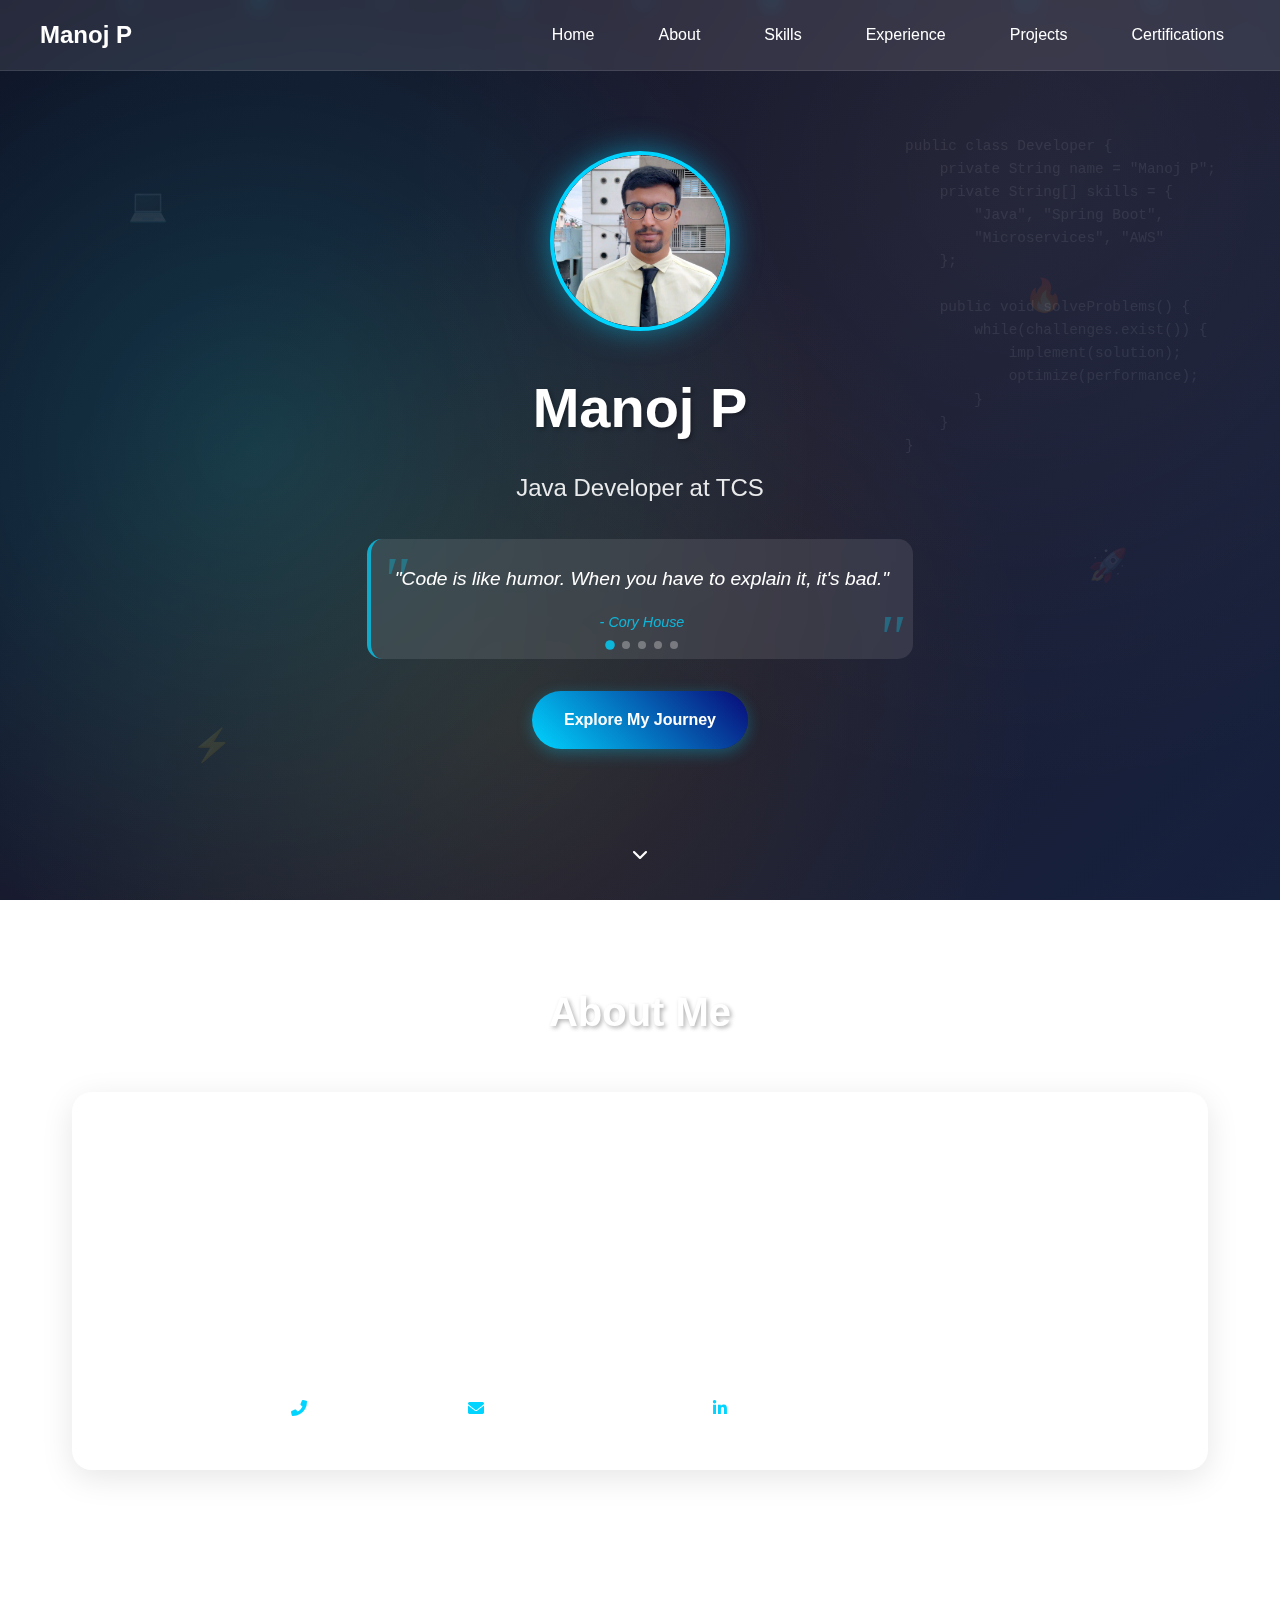
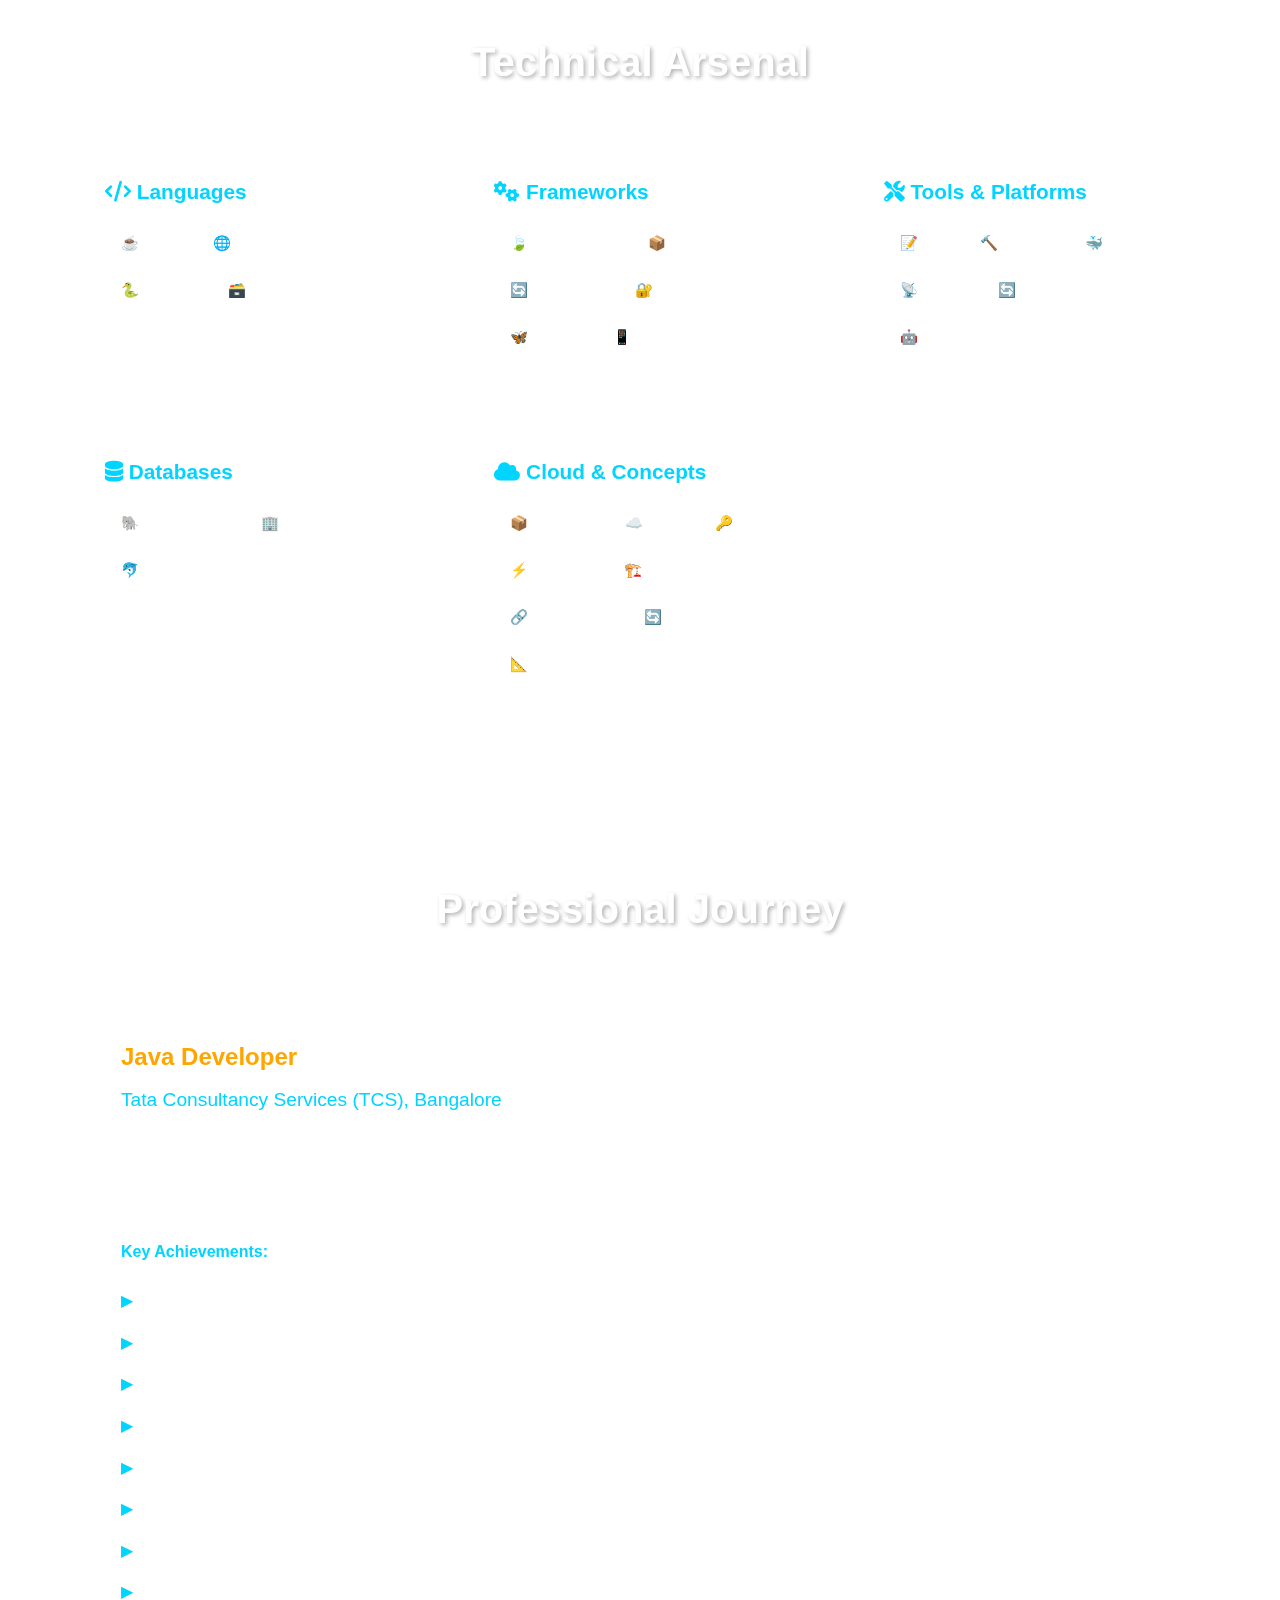
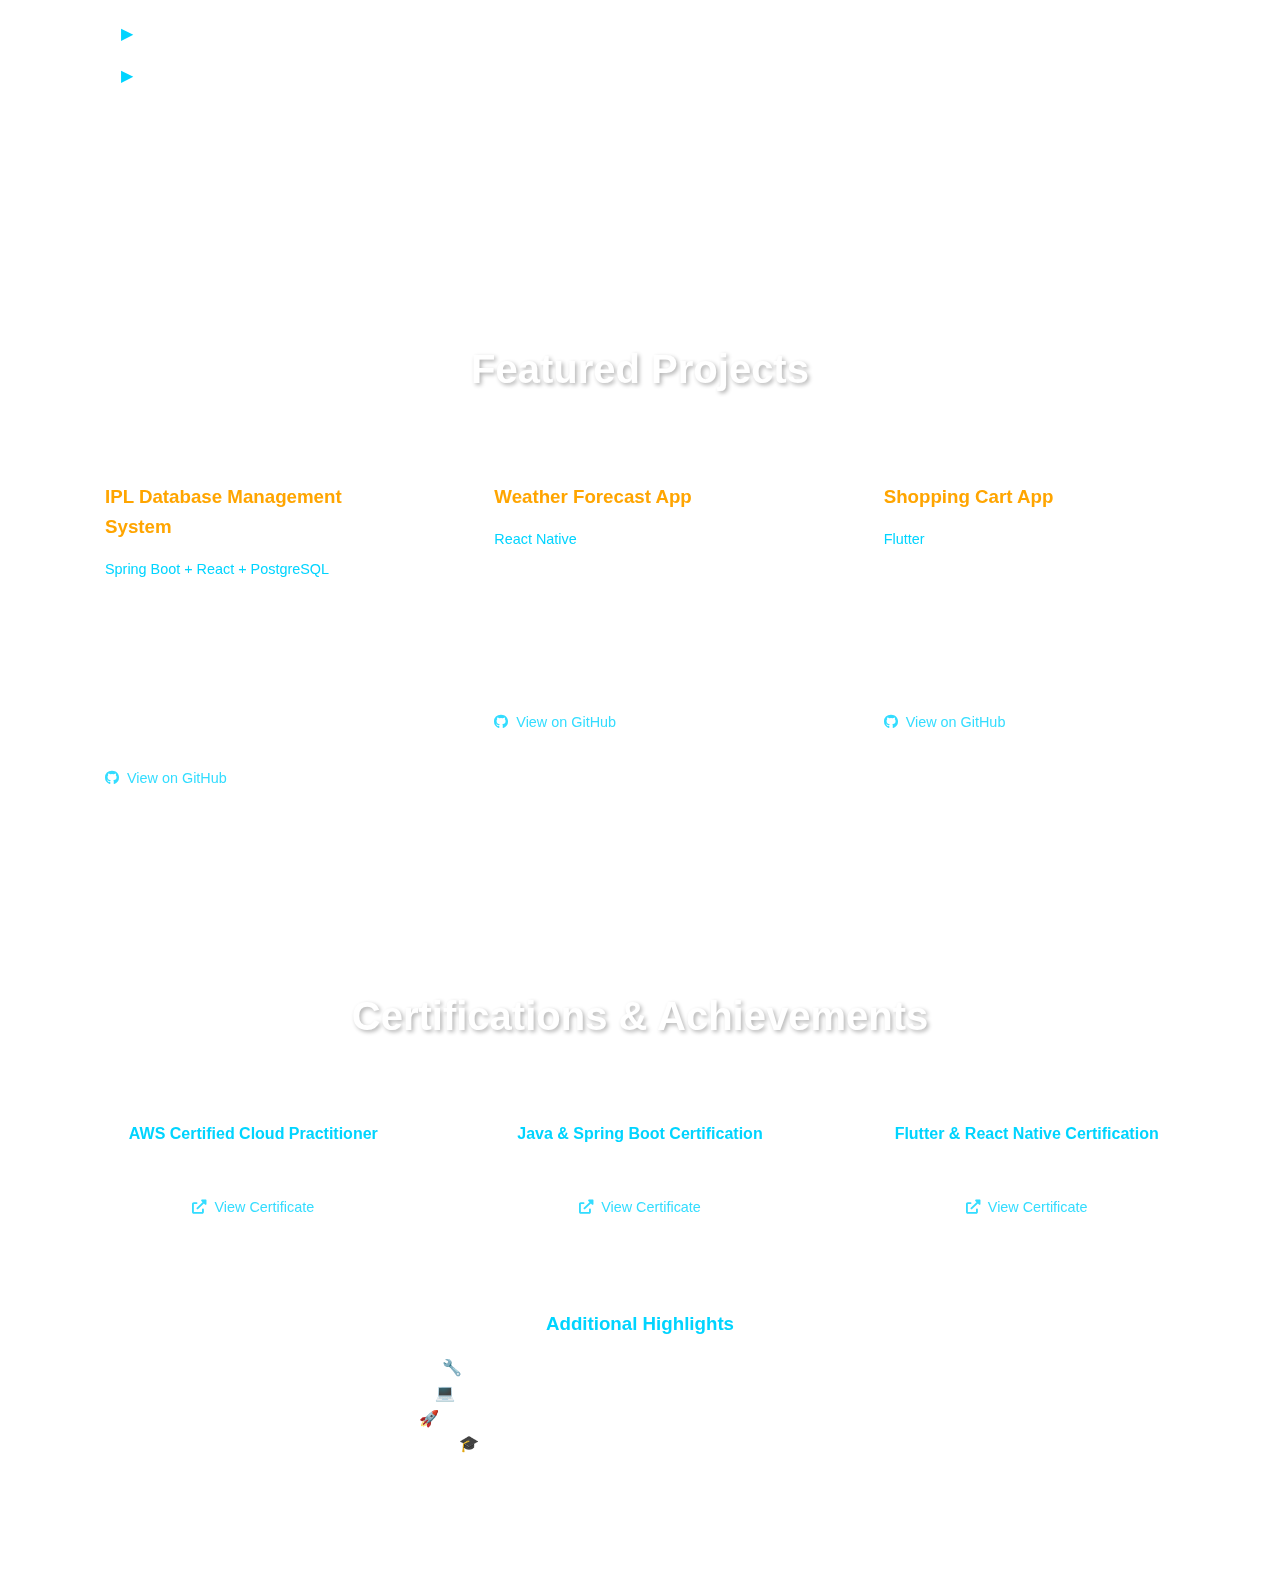
<file: index.html>
<!DOCTYPE html>
<html lang="en">
<head>
    <meta charset="UTF-8">
    <meta name="viewport" content="width=device-width, initial-scale=1.0">
    <title>Manoj P - Java Developer</title>
    <link href="https://cdnjs.cloudflare.com/ajax/libs/font-awesome/6.0.0/css/all.min.css" rel="stylesheet">
    <link rel="stylesheet" href="style.css">
</head>
<body>
    <div class="bg-animation"></div>
    
    <!-- Floating Particles -->
    <div class="particles">
        <div class="particle"></div>
        <div class="particle"></div>
        <div class="particle"></div>
        <div class="particle"></div>
        <div class="particle"></div>
        <div class="particle"></div>
        <div class="particle"></div>
        <div class="particle"></div>
        <div class="particle"></div>
    </div>

    <!-- Emoji Decorations -->
    <div class="emoji-decoration emoji-1">💻</div>
    <div class="emoji-decoration emoji-2">🚀</div>
    <div class="emoji-decoration emoji-3">⚡</div>
    <div class="emoji-decoration emoji-4">🔥</div>
    
    <nav id="navbar">
        <div class="nav-container">
            <div class="nav-logo">Manoj P</div>
            <button class="mobile-menu-btn" id="mobileMenuBtn">
                <i class="fas fa-bars"></i>
            </button>
            <div class="nav-menu" id="navMenu">
                <ul>
                    <li><a href="#home">Home</a></li>
                    <li><a href="#about">About</a></li>
                    <li><a href="#skills">Skills</a></li>
                    <li><a href="#experience">Experience</a></li>
                    <li><a href="#projects">Projects</a></li>
                    <li><a href="#certifications">Certifications</a></li>
                </ul>
            </div>
        </div>
    </nav>

    <div class="code-animation">
        <pre>
public class Developer {
    private String name = "Manoj P";
    private String[] skills = {
        "Java", "Spring Boot", 
        "Microservices", "AWS"
    };
    
    public void solveProblems() {
        while(challenges.exist()) {
            implement(solution);
            optimize(performance);
        }
    }
}
        </pre>
    </div>

    <section id="home" class="hero">
        <div class="hero-content">
            <div class="profile-photo">
                <!-- Replace the src with your actual photo URL -->
                <img src="my-photo.jpg" alt="Manoj P">
                <div class="profile-placeholder">👨‍💻</div>
            </div>
            <h1>Manoj P</h1>
            <p class="subtitle">Java Developer at TCS</p>
            <div class="quote" id="quoteCarousel">
                <button class="quote-nav quote-prev" id="quotePrev">
                    <i class="fas fa-chevron-left"></i>
                </button>
                <div class="quote-content" id="quoteContent">
                    "Code is like humor. When you have to explain it, it's bad."
                    <span class="quote-author">- Cory House</span>
                </div>
                <button class="quote-nav quote-next" id="quoteNext">
                    <i class="fas fa-chevron-right"></i>
                </button>
                <div class="quote-indicator">
                    <div class="quote-dot active" data-quote="0"></div>
                    <div class="quote-dot" data-quote="1"></div>
                    <div class="quote-dot" data-quote="2"></div>
                    <div class="quote-dot" data-quote="3"></div>
                    <div class="quote-dot" data-quote="4"></div>
                </div>
            </div>
            <a href="#about" class="cta-button">Explore My Journey</a>
        </div>
        <div class="scroll-indicator">
            <i class="fas fa-chevron-down"></i>
        </div>
    </section>

    <section id="about">
        <h2 class="section-title">About Me</h2>
        <div class="about-content">
            <p>
                Java Developer with 3 years of experience in building scalable microservices, designing event-driven systems, 
                and optimizing data pipelines. I specialize in Spring Boot, Hibernate, JPA, AWS, and Kafka with proven expertise 
                in multithreading, batch processing, and CI/CD practices.
            </p>
            <p>
                Strong team player with cross-functional collaboration skills, mentoring experience, and a passion for solving 
                complex problems. Currently seeking a challenging role in a product-based company where I can contribute to 
                innovative solutions and continue growing as a developer.
            </p>
            <div class="contact-info">
                <div class="contact-item">
                    <i class="fas fa-phone-alt"></i>
                    <span>+91 9380472212</span>
                </div>
                <div class="contact-item">
                    <i class="fas fa-envelope"></i>
                    <span>manoj11manu@gmail.com</span>
                </div>
                <div class="contact-item">
                    <i class="fab fa-linkedin-in"></i>
                    <span>linkedin.com/in/manoj-p-2643aa219</span>
                </div>
            </div>
        </div>
    </section>

    <section id="skills">
        <h2 class="section-title">Technical Arsenal</h2>
            <div class="skills-grid">
            <div class="skill-category">
                <h3><i class="fas fa-code"></i> Languages</h3>
                <div class="skill-tags">
                    <span class="skill-tag">☕ Java</span>
                    <span class="skill-tag">🌐 JavaScript</span>
                    <span class="skill-tag">🐍 Python</span>
                    <span class="skill-tag">🗃️ SQL</span>
                </div>
            </div>
            <div class="skill-category">
                <h3><i class="fas fa-cogs"></i> Frameworks</h3>
                <div class="skill-tags">
                    <span class="skill-tag">🍃 Spring Boot</span>
                    <span class="skill-tag">📦 Spring Batch</span>
                    <span class="skill-tag">🔄 Hibernate</span>
                    <span class="skill-tag">🔐 Spring Security</span>
                    <span class="skill-tag">🦋 Flutter</span>
                    <span class="skill-tag">📱 React Native</span>
                </div>
            </div>
            <div class="skill-category">
                <h3><i class="fas fa-tools"></i> Tools & Platforms</h3>
                <div class="skill-tags">
                    <span class="skill-tag">📝 Git</span>
                    <span class="skill-tag">🔨 Maven</span>
                    <span class="skill-tag">🐳 Docker</span>
                    <span class="skill-tag">📡 Kafka</span>
                    <span class="skill-tag">🔄 SymmetricDS</span>
                    <span class="skill-tag">🤖 GitHub Copilot</span>
                </div>
            </div>
            <div class="skill-category">
                <h3><i class="fas fa-database"></i> Databases</h3>
                <div class="skill-tags">
                    <span class="skill-tag">🐘 PostgreSQL</span>
                    <span class="skill-tag">🏢 SQL Server</span>
                    <span class="skill-tag">🐬 MySQL</span>
                </div>
            </div>
            <div class="skill-category">
                <h3><i class="fas fa-cloud"></i> Cloud & Concepts</h3>
                <div class="skill-tags">
                    <span class="skill-tag">📦 AWS S3</span>
                    <span class="skill-tag">☁️ EC2</span>
                    <span class="skill-tag">🔑 IAM</span>
                    <span class="skill-tag">⚡ Lambda</span>
                    <span class="skill-tag">🏗️ Microservices</span>
                    <span class="skill-tag">🔗 REST APIs</span>
                    <span class="skill-tag">🔄 CI/CD</span>
                    <span class="skill-tag">📐 System Design</span>
                </div>
            </div>
        </div>
    </section>

    <section id="experience">
        <h2 class="section-title">Professional Journey</h2>
        <div class="experience-card">
            <h3>Java Developer</h3>
            <div class="company">Tata Consultancy Services (TCS), Bangalore</div>
            <div class="duration">August 2022 – Present</div>
            <p><strong>Project:</strong> TCS OmniStore (AI-powered, unified commerce platform for modern retail POS solutions)</p>
            
            <h4 style="color: #00d4ff; margin: 2rem 0 1rem 0;">Key Achievements:</h4>
            <ul class="achievements">
                <li>Designed and developed an Archival & Purging Microservice from scratch, enabling efficient large-scale data retention and cleanup</li>
                <li>Built a utility microservice for data extraction with checksum validation and CSV export capabilities</li>
                <li>Optimized performance bottlenecks, improved archival and purge throughput 3x through batch processing and multithreading</li>
                <li>Refactored legacy Spring Batch Data Loader, improving data processing efficiency by 50%</li>
                <li>Achieved 40% reduction in SQL query time through optimization and JPA enhancements</li>
                <li>Resolved 100+ SonarQube issues, significantly improving code security and maintainability</li>
                <li>Led design discussions and provided technical solutions for complex features</li>
                <li>Mentored junior developers through code reviews, pair programming, and workshops</li>
                <li>Developed event-driven Data Loader application using Apache Kafka for real-time data processing</li>
                <li>Built custom DataSync application using Spring Batch and CDC triggers</li>
            </ul>
        </div>
    </section>

    <section id="projects">
        <h2 class="section-title">Featured Projects</h2>
        <div class="projects-grid">
            <a href="https://github.com/username/ipl-database-system" class="project-card" target="_blank">
                <h3>IPL Database Management System</h3>
                <div class="project-tech">Spring Boot + React + PostgreSQL</div>
                <p>Built a full-stack CRUD application with layered Spring Boot APIs and React dashboard. Implemented RESTful services, pagination, exception handling, and JWT-based authentication with role-based authorization.</p>
                <div class="project-link">
                    <i class="fab fa-github"></i>
                    <span>View on GitHub</span>
                </div>
            </a>
            <a href="https://github.com/username/weather-forecast-app" class="project-card" target="_blank">
                <h3>Weather Forecast App</h3>
                <div class="project-tech">React Native</div>
                <p>Created real-time weather UI with hourly and daily forecasts using OpenWeather API. Features responsive design and intuitive user interface for weather data visualization.</p>
                <div class="project-link">
                    <i class="fab fa-github"></i>
                    <span>View on GitHub</span>
                </div>
            </a>
            <a href="https://github.com/username/shopping-cart-flutter" class="project-card" target="_blank">
                <h3>Shopping Cart App</h3>
                <div class="project-tech">Flutter</div>
                <p>Developed comprehensive cart UI with product listings, categories, and checkout flow. Implemented Provider for efficient state management and smooth user experience.</p>
                <div class="project-link">
                    <i class="fab fa-github"></i>
                    <span>View on GitHub</span>
                </div>
            </a>
        </div>
    </section>

    <section id="certifications">
        <h2 class="section-title">Certifications & Achievements</h2>
        <div class="cert-grid">
            <a href="https://aws.amazon.com/certification/certified-cloud-practitioner/" class="cert-card" target="_blank">
                <h4>AWS Certified Cloud Practitioner</h4>
                <p>Amazon Web Services</p>
                <div class="cert-link">
                    <i class="fas fa-external-link-alt"></i>
                    <span>View Certificate</span>
                </div>
            </a>
            <a href="https://ievolve.com/java-spring-boot-certification" class="cert-card" target="_blank">
                <h4>Java & Spring Boot Certification</h4>
                <p>iEvolve</p>
                <div class="cert-link">
                    <i class="fas fa-external-link-alt"></i>
                    <span>View Certificate</span>
                </div>
            </a>
            <a href="https://edureka.com/flutter-react-native-certification" class="cert-card" target="_blank">
                <h4>Flutter & React Native Certification</h4>
                <p>Edureka</p>
                <div class="cert-link">
                    <i class="fas fa-external-link-alt"></i>
                    <span>View Certificate</span>
                </div>
            </a>
        </div>
        
        <div style="background: rgba(255, 255, 255, 0.1); backdrop-filter: blur(10px); padding: 2rem; border-radius: 15px; margin-top: 2rem; text-align: center; color: white;">
            <h3 style="color: #00d4ff; margin-bottom: 1rem;">Additional Highlights</h3>
            <p>🔧 Experienced in System Design principles (HLD/LLD)</p>
            <p>💻 Solved 200+ Data Structures and Algorithms problems</p>
            <p>🚀 Proficient in CI/CD pipelines and Agile SDLC environments</p>
            <p>🎓 Bachelor of Engineering in CSE - CGPA: 7.9/10</p>
        </div>
    </section>

    <script>
        // Quote Carousel System
        const quotes = [
            {
                text: "A great system isn't one with all features — it's one with the right trade-offs.",
                author: "Manoj P"
            },
            
            {
                text: "Confidence in coding isn’t knowing the answer — it’s knowing you’ll find it.",
                author: "Oscar Wilde"
            },
            {
                text: "Code is like poetry — it has to follow rules, but it also has to be beautiful.",
                author: "Anonymous"
            },
            {
                text: "You weren’t born knowing Git, Docker, or Spring Boot — but look at you now.",
                author: "Chris Heilmann"
            }
        ];

        let currentQuoteIndex = 0;
        let quoteInterval;

        const quoteContent = document.getElementById('quoteContent');
        const quoteDots = document.querySelectorAll('.quote-dot');
        const quotePrev = document.getElementById('quotePrev');
        const quoteNext = document.getElementById('quoteNext');

        function updateQuote(index) {
            // Fade out current quote
            quoteContent.classList.add('fade-out');
            
            setTimeout(() => {
                // Update content
                quoteContent.innerHTML = `
                    "${quotes[index].text}"
                    <span class="quote-author">- ${quotes[index].author}</span>
                `;
                
                // Update dots
                quoteDots.forEach((dot, i) => {
                    dot.classList.toggle('active', i === index);
                });
                
                // Fade in new quote
                quoteContent.classList.remove('fade-out');
                quoteContent.classList.add('fade-in');
                
                setTimeout(() => {
                    quoteContent.classList.remove('fade-in');
                }, 600);
            }, 300);
            
            currentQuoteIndex = index;
        }

        function nextQuote() {
            const nextIndex = (currentQuoteIndex + 1) % quotes.length;
            updateQuote(nextIndex);
        }

        function prevQuote() {
            const prevIndex = (currentQuoteIndex - 1 + quotes.length) % quotes.length;
            updateQuote(prevIndex);
        }

        function startQuoteCarousel() {
            quoteInterval = setInterval(nextQuote, 4000); // Change quote every 4 seconds
        }

        function stopQuoteCarousel() {
            clearInterval(quoteInterval);
        }

        // Event listeners for quote navigation
        quoteNext.addEventListener('click', () => {
            stopQuoteCarousel();
            nextQuote();
            setTimeout(startQuoteCarousel, 2000);
        });

        quotePrev.addEventListener('click', () => {
            stopQuoteCarousel();
            prevQuote();
            setTimeout(startQuoteCarousel, 2000);
        });

        // Dot navigation
        quoteDots.forEach((dot, index) => {
            dot.addEventListener('click', () => {
                if (index !== currentQuoteIndex) {
                    stopQuoteCarousel();
                    updateQuote(index);
                    setTimeout(startQuoteCarousel, 2000);
                }
            });
        });

        // Pause on hover
        const quoteCarousel = document.getElementById('quoteCarousel');
        quoteCarousel.addEventListener('mouseenter', stopQuoteCarousel);
        quoteCarousel.addEventListener('mouseleave', startQuoteCarousel);

        // Start the carousel
        setTimeout(startQuoteCarousel, 3000);

        // Mobile menu toggle
        const mobileMenuBtn = document.getElementById('mobileMenuBtn');
        const navMenu = document.getElementById('navMenu');
        
        mobileMenuBtn.addEventListener('click', () => {
            navMenu.classList.toggle('mobile-open');
            const icon = mobileMenuBtn.querySelector('i');
            if (navMenu.classList.contains('mobile-open')) {
                icon.classList.remove('fa-bars');
                icon.classList.add('fa-times');
            } else {
                icon.classList.remove('fa-times');
                icon.classList.add('fa-bars');
            }
        });

        // Close mobile menu when clicking on a link
        document.querySelectorAll('.nav-menu a').forEach(link => {
            link.addEventListener('click', () => {
                navMenu.classList.remove('mobile-open');
                const icon = mobileMenuBtn.querySelector('i');
                icon.classList.remove('fa-times');
                icon.classList.add('fa-bars');
            });
        });

        // Navbar scroll effect
        window.addEventListener('scroll', () => {
            const navbar = document.getElementById('navbar');
            if (window.scrollY > 100) {
                navbar.classList.add('scrolled');
            } else {
                navbar.classList.remove('scrolled');
            }
        });

        // Smooth scrolling for navigation links
        document.querySelectorAll('a[href^="#"]').forEach(anchor => {
            anchor.addEventListener('click', function (e) {
                e.preventDefault();
                const target = document.querySelector(this.getAttribute('href'));
                if (target) {
                    target.scrollIntoView({
                        behavior: 'smooth',
                        block: 'start'
                    });
                }
            });
        });

        // Add loading animation to skill tags
        const observerOptions = {
            threshold: 0.1,
            rootMargin: '0px 0px -50px 0px'
        };

        const observer = new IntersectionObserver((entries) => {
            entries.forEach(entry => {
                if (entry.isIntersecting) {
                    entry.target.style.animation = 'fadeInUp 0.6s ease-out forwards';
                }
            });
        }, observerOptions);

        // Observe all cards and sections
        document.querySelectorAll('.skill-category, .project-card, .cert-card, .experience-card').forEach(el => {
            observer.observe(el);
        });

        // Dynamic typing effect for the code animation
        const codeElement = document.querySelector('.code-animation pre');
        let originalText = codeElement.textContent;
        
        function typeWriter() {
            codeElement.textContent = '';
            let i = 0;
            const timer = setInterval(() => {
                if (i < originalText.length) {
                    codeElement.textContent += originalText.charAt(i);
                    i++;
                } else {
                    clearInterval(timer);
                    setTimeout(() => {
                        setTimeout(typeWriter, 2000);
                    }, 3000);
                }
            }, 50);
        }

        // Start the typing animation after page load
        setTimeout(typeWriter, 3000);
    </script>
</body>
</html>
</file>
<file: style.css>
* {
    margin: 0;
    padding: 0;
    box-sizing: border-box;
}

body {
    font-family: 'Segoe UI', Tahoma, Geneva, Verdana, sans-serif;
    line-height: 1.6;
    color: #333;
    overflow-x: hidden;
}

/* Animated Background */
.bg-animation {
    position: fixed;
    top: 0;
    left: 0;
    width: 100%;
    height: 100%;
    background: linear-gradient(135deg, #0f0f23 0%, #1a1a2e 50%, #16213e 100%);
    z-index: -2;
}

.bg-animation::before {
    content: '';
    position: absolute;
    top: 0;
    left: 0;
    width: 100%;
    height: 100%;
    background-image: 
        radial-gradient(circle at 20% 50%, rgba(0, 255, 255, 0.15) 0%, transparent 50%),
        radial-gradient(circle at 80% 20%, rgba(255, 255, 255, 0.05) 0%, transparent 50%),
        radial-gradient(circle at 40% 80%, rgba(255, 165, 0, 0.1) 0%, transparent 50%);
    animation: float 20s ease-in-out infinite;
}

/* Floating particles */
.particles {
    position: fixed;
    top: 0;
    left: 0;
    width: 100%;
    height: 100%;
    pointer-events: none;
    z-index: -1;
}

.particle {
    position: absolute;
    background: rgba(0, 212, 255, 0.6);
    border-radius: 50%;
    animation: particle-float 15s infinite linear;
}

.particle:nth-child(1) { width: 4px; height: 4px; left: 10%; animation-delay: 0s; }
.particle:nth-child(2) { width: 6px; height: 6px; left: 20%; animation-delay: 2s; }
.particle:nth-child(3) { width: 3px; height: 3px; left: 30%; animation-delay: 4s; }
.particle:nth-child(4) { width: 5px; height: 5px; left: 40%; animation-delay: 6s; }
.particle:nth-child(5) { width: 4px; height: 4px; left: 50%; animation-delay: 8s; }
.particle:nth-child(6) { width: 6px; height: 6px; left: 60%; animation-delay: 10s; }
.particle:nth-child(7) { width: 3px; height: 3px; left: 70%; animation-delay: 1s; }
.particle:nth-child(8) { width: 5px; height: 5px; left: 80%; animation-delay: 3s; }
.particle:nth-child(9) { width: 4px; height: 4px; left: 90%; animation-delay: 5s; }

@keyframes particle-float {
    0% {
        transform: translateY(100vh) rotate(0deg);
        opacity: 0;
    }
    10% {
        opacity: 1;
    }
    90% {
        opacity: 1;
    }
    100% {
        transform: translateY(-100px) rotate(360deg);
        opacity: 0;
    }
}

@keyframes float {
    0%, 100% { transform: translateY(0px); }
    50% { transform: translateY(-20px); }
}

/* Navigation */
nav {
    position: fixed;
    top: 0;
    width: 100%;
    padding: 1rem 2rem;
    background: rgba(255, 255, 255, 0.1);
    backdrop-filter: blur(10px);
    border-bottom: 1px solid rgba(255, 255, 255, 0.1);
    z-index: 1000;
    transition: all 0.3s ease;
}

nav.scrolled {
    background: rgba(255, 255, 255, 0.95);
    color: #333;
}

.nav-container {
    display: flex;
    justify-content: space-between;
    align-items: center;
    max-width: 1200px;
    margin: 0 auto;
}

.nav-logo {
    font-size: 1.5rem;
    font-weight: bold;
    color: white;
    transition: color 0.3s ease;
}

nav.scrolled .nav-logo {
    color: #333;
}

nav ul {
    display: flex;
    justify-content: center;
    list-style: none;
    gap: 2rem;
    margin: 0;
}

nav a {
    color: white;
    text-decoration: none;
    font-weight: 500;
    transition: all 0.3s ease;
    padding: 0.5rem 1rem;
    border-radius: 25px;
}

nav a:hover {
    background: rgba(255, 255, 255, 0.2);
    transform: translateY(-2px);
}

nav.scrolled a {
    color: #333;
}

/* Mobile menu */
.mobile-menu-btn {
    display: none;
    background: none;
    border: none;
    color: white;
    font-size: 1.5rem;
    cursor: pointer;
    transition: color 0.3s ease;
}

nav.scrolled .mobile-menu-btn {
    color: #333;
}

.nav-menu {
    display: flex;
}

.nav-menu.mobile-open {
    display: flex;
    flex-direction: column;
    position: absolute;
    top: 100%;
    left: 0;
    width: 100%;
    background: rgba(15, 15, 35, 0.95);
    backdrop-filter: blur(10px);
    padding: 1rem;
    gap: 1rem;
}

@media (max-width: 768px) {
    nav {
        padding: 1rem;
    }
    
    .mobile-menu-btn {
        display: block;
    }
    
    .nav-menu {
        display: none;
    }
    
    nav ul {
        flex-direction: column;
        gap: 1rem;
        margin: 0;
    }
    
    nav a {
        display: block;
        text-align: center;
        padding: 1rem;
        background: rgba(255, 255, 255, 0.1);
        border-radius: 10px;
    }
}

/* Hero Section */
.hero {
    height: 100vh;
    display: flex;
    align-items: center;
    justify-content: center;
    text-align: center;
    color: white;
    position: relative;
}

.hero-content {
    max-width: 800px;
    padding: 2rem;
    animation: fadeInUp 1s ease-out;
}

/* Profile Photo */
.profile-photo {
    width: 180px;
    height: 180px;
    border-radius: 50%;
    margin: 0 auto 2rem auto;
    border: 4px solid #00d4ff;
    box-shadow: 0 0 30px rgba(0, 212, 255, 0.5);
    position: relative;
    overflow: hidden;
    animation: profileGlow 3s ease-in-out infinite alternate;
}

.profile-photo img {
    width: 100%;
    height: 100%;
    object-fit: cover;
    border-radius: 50%;
}

.profile-placeholder {
    display: flex;
    align-items: center;
    justify-content: center;
    width: 100%;
    height: 100%;
    background: linear-gradient(135deg, #00d4ff, #090979);
    font-size: 4rem;
    color: white;
    text-shadow: 2px 2px 4px rgba(0,0,0,0.5);
}

@keyframes profileGlow {
    from {
        box-shadow: 0 0 30px rgba(0, 212, 255, 0.5);
    }
    to {
        box-shadow: 0 0 50px rgba(0, 212, 255, 0.8);
    }
}

@keyframes fadeInUp {
    from {
        opacity: 0;
        transform: translateY(30px);
    }
    to {
        opacity: 1;
        transform: translateY(0);
    }
}

.hero h1 {
    font-size: 3.5rem;
    margin-bottom: 1rem;
    font-weight: 700;
    text-shadow: 2px 2px 4px rgba(0,0,0,0.3);
    animation: titleGlow 2s ease-in-out infinite alternate;
}

@keyframes titleGlow {
    from {
        text-shadow: 2px 2px 4px rgba(0,0,0,0.3), 0 0 20px rgba(0, 212, 255, 0.3);
    }
    to {
        text-shadow: 2px 2px 4px rgba(0,0,0,0.3), 0 0 30px rgba(0, 212, 255, 0.6);
    }
}

.hero .subtitle {
    font-size: 1.5rem;
    margin-bottom: 2rem;
    opacity: 0.9;
}

.hero .quote {
    font-size: 1.2rem;
    font-style: italic;
    margin-bottom: 2rem;
    padding: 1.5rem;
    border-left: 4px solid rgba(0, 212, 255, 0.7);
    background: rgba(255,255,255,0.1);
    border-radius: 15px;
    backdrop-filter: blur(15px);
    position: relative;
    overflow: hidden;
    min-height: 120px;
    display: flex;
    align-items: center;
    justify-content: center;
    text-align: center;
    transition: all 0.5s ease;
    cursor: pointer;
}

.hero .quote::before {
    content: '"';
    position: absolute;
    top: -10px;
    left: 10px;
    font-size: 4rem;
    color: rgba(0, 212, 255, 0.3);
    font-family: serif;
}

.hero .quote::after {
    content: '"';
    position: absolute;
    bottom: -30px;
    right: 10px;
    font-size: 4rem;
    color: rgba(0, 212, 255, 0.3);
    font-family: serif;
}

.quote-content {
    opacity: 1;
    transform: translateY(0);
    transition: all 0.6s ease;
}

.quote-content.fade-out {
    opacity: 0;
    transform: translateY(-20px);
}

.quote-content.fade-in {
    opacity: 1;
    transform: translateY(0);
}

.quote-author {
    display: block;
    margin-top: 1rem;
    font-size: 0.9rem;
    color: rgba(0, 212, 255, 0.8);
    font-weight: 500;
}

.hero .quote:hover {
    transform: scale(1.02);
    box-shadow: 0 10px 30px rgba(0, 212, 255, 0.2);
    border-left-color: rgba(255, 165, 0, 0.7);
}

.quote-indicator {
    position: absolute;
    bottom: 10px;
    left: 50%;
    transform: translateX(-50%);
    display: flex;
    gap: 8px;
}

.quote-dot {
    width: 8px;
    height: 8px;
    border-radius: 50%;
    background: rgba(255, 255, 255, 0.3);
    transition: all 0.3s ease;
    cursor: pointer;
}

.quote-dot.active {
    background: rgba(0, 212, 255, 0.8);
    transform: scale(1.2);
}

.quote-nav {
    position: absolute;
    top: 50%;
    transform: translateY(-50%);
    background: rgba(255, 255, 255, 0.1);
    border: none;
    color: rgba(0, 212, 255, 0.7);
    font-size: 1.2rem;
    padding: 0.5rem;
    border-radius: 50%;
    cursor: pointer;
    transition: all 0.3s ease;
    opacity: 0;
}

.hero .quote:hover .quote-nav {
    opacity: 1;
}

.quote-nav:hover {
    background: rgba(0, 212, 255, 0.2);
    color: rgba(0, 212, 255, 1);
}

.quote-prev {
    left: 10px;
}

.quote-next {
    right: 10px;
}

.cta-button {
    display: inline-block;
    padding: 1rem 2rem;
    background: linear-gradient(45deg, #00d4ff, #090979);
    color: white;
    text-decoration: none;
    border-radius: 50px;
    font-weight: 600;
    transition: all 0.3s ease;
    box-shadow: 0 4px 15px rgba(0,212,255,0.3);
}

.cta-button:hover {
    transform: translateY(-3px);
    box-shadow: 0 6px 20px rgba(0,212,255,0.4);
    background: linear-gradient(45deg, #00a8cc, #070759);
}

/* Section Styles */
section {
    padding: 5rem 2rem;
    max-width: 1200px;
    margin: 0 auto;
}

.section-title {
    text-align: center;
    font-size: 2.5rem;
    margin-bottom: 3rem;
    color: white;
    text-shadow: 2px 2px 4px rgba(0,0,0,0.3);
}

/* About Section */
.about-content {
    background: rgba(255, 255, 255, 0.1);
    backdrop-filter: blur(10px);
    padding: 3rem;
    border-radius: 20px;
    border: 1px solid rgba(255, 255, 255, 0.1);
    color: white;
    text-align: center;
    box-shadow: 0 8px 32px rgba(0,0,0,0.1);
}

.about-content p {
    font-size: 1.1rem;
    line-height: 1.8;
    margin-bottom: 2rem;
}

.contact-info {
    display: flex;
    justify-content: center;
    gap: 2rem;
    flex-wrap: wrap;
    margin-top: 2rem;
}

.contact-item {
    display: flex;
    align-items: center;
    gap: 0.5rem;
    color: white;
}

.contact-item i {
    color: #00d4ff;
}

/* Skills Section */
.skills-grid {
    display: grid;
    grid-template-columns: repeat(auto-fit, minmax(300px, 1fr));
    gap: 2rem;
    margin-top: 2rem;
}

.skill-category {
    background: rgba(255, 255, 255, 0.1);
    backdrop-filter: blur(10px);
    padding: 2rem;
    border-radius: 15px;
    border: 1px solid rgba(255, 255, 255, 0.1);
    transition: all 0.5s ease;
    position: relative;
    overflow: hidden;
}

.skill-category::before {
    content: '';
    position: absolute;
    top: -50%;
    left: -50%;
    width: 200%;
    height: 200%;
    background: linear-gradient(45deg, transparent, rgba(0, 212, 255, 0.1), transparent);
    transform: rotate(-45deg);
    transition: all 0.6s ease;
    opacity: 0;
}

.skill-category:hover::before {
    animation: shimmer 1.5s ease-in-out;
}

.skill-category:hover {
    transform: translateY(-8px) scale(1.02);
    box-shadow: 0 15px 40px rgba(0, 212, 255, 0.2);
    border-color: rgba(0, 212, 255, 0.3);
}

@keyframes shimmer {
    0% {
        transform: translateX(-100%) translateY(-100%) rotate(-45deg);
        opacity: 0;
    }
    50% {
        opacity: 1;
    }
    100% {
        transform: translateX(100%) translateY(100%) rotate(-45deg);
        opacity: 0;
    }
}

.skill-category h3 {
    color: #00d4ff;
    margin-bottom: 1rem;
    font-size: 1.3rem;
}

.skill-tags {
    display: flex;
    flex-wrap: wrap;
    gap: 0.5rem;
}

.skill-tag {
    background: rgba(255, 255, 255, 0.2);
    color: white;
    padding: 0.5rem 1rem;
    border-radius: 25px;
    font-size: 0.9rem;
    transition: all 0.4s ease;
    position: relative;
    overflow: hidden;
}

.skill-tag::before {
    content: '';
    position: absolute;
    top: 0;
    left: -100%;
    width: 100%;
    height: 100%;
    background: linear-gradient(90deg, transparent, rgba(255, 255, 255, 0.4), transparent);
    transition: left 0.6s;
}

.skill-tag:hover {
    background: rgba(0, 212, 255, 0.3);
    transform: scale(1.05) translateY(-2px);
    box-shadow: 0 5px 15px rgba(0, 212, 255, 0.3);
}

.skill-tag:hover::before {
    left: 100%;
}

/* Experience Section */
.experience-card {
    background: rgba(255, 255, 255, 0.1);
    backdrop-filter: blur(10px);
    padding: 3rem;
    border-radius: 20px;
    border: 1px solid rgba(255, 255, 255, 0.1);
    color: white;
    margin-bottom: 2rem;
}

.experience-card h3 {
    color: #ffa500;
    font-size: 1.5rem;
    margin-bottom: 0.5rem;
}

.experience-card .company {
    color: #00d4ff;
    font-size: 1.2rem;
    margin-bottom: 1rem;
}

.experience-card .duration {
    opacity: 0.8;
    margin-bottom: 1.5rem;
}

.achievements {
    list-style: none;
}

.achievements li {
    padding: 0.5rem 0;
    padding-left: 1.5rem;
    position: relative;
}

.achievements li::before {
    content: '▶';
    position: absolute;
    left: 0;
    color: #00d4ff;
}

/* Projects Section */
.projects-grid {
    display: grid;
    grid-template-columns: repeat(auto-fit, minmax(350px, 1fr));
    gap: 2rem;
    margin-top: 2rem;
}

.project-card {
    background: rgba(255, 255, 255, 0.1);
    backdrop-filter: blur(10px);
    padding: 2rem;
    border-radius: 15px;
    border: 1px solid rgba(255, 255, 255, 0.1);
    color: white;
    transition: all 0.3s ease;
    cursor: pointer;
    text-decoration: none;
    display: block;
    position: relative;
    overflow: hidden;
}

.project-card::before {
    content: '';
    position: absolute;
    top: -50%;
    left: -50%;
    width: 200%;
    height: 200%;
    background: linear-gradient(45deg, transparent, rgba(255, 165, 0, 0.1), transparent);
    transform: rotate(-45deg);
    transition: all 0.6s ease;
    opacity: 0;
}

.project-card:hover::before {
    animation: shimmer 1.5s ease-in-out;
}

.project-card:hover {
    transform: translateY(-8px) scale(1.02);
    box-shadow: 0 15px 40px rgba(255, 165, 0, 0.2);
    border-color: rgba(255, 165, 0, 0.3);
    text-decoration: none;
    color: white;
}

.project-card h3 {
    color: #ffa500;
    margin-bottom: 1rem;
}

.project-tech {
    color: #00d4ff;
    font-size: 0.9rem;
    margin-bottom: 1rem;
}

.project-link {
    display: inline-flex;
    align-items: center;
    gap: 0.5rem;
    margin-top: 1rem;
    color: #00d4ff;
    font-size: 0.9rem;
    opacity: 0.8;
    transition: opacity 0.3s ease;
}

.project-card:hover .project-link {
    opacity: 1;
}

/* Certifications */
.cert-grid {
    display: grid;
    grid-template-columns: repeat(auto-fit, minmax(300px, 1fr));
    gap: 1.5rem;
    margin-top: 2rem;
}

.cert-card {
    background: rgba(255, 255, 255, 0.1);
    backdrop-filter: blur(10px);
    padding: 1.5rem;
    border-radius: 15px;
    border: 1px solid rgba(255, 255, 255, 0.1);
    color: white;
    text-align: center;
    transition: all 0.3s ease;
    cursor: pointer;
    text-decoration: none;
    display: block;
    position: relative;
    overflow: hidden;
}

.cert-card::before {
    content: '';
    position: absolute;
    top: -50%;
    left: -50%;
    width: 200%;
    height: 200%;
    background: linear-gradient(45deg, transparent, rgba(0, 212, 255, 0.1), transparent);
    transform: rotate(-45deg);
    transition: all 0.6s ease;
    opacity: 0;
}

.cert-card:hover::before {
    animation: shimmer 1.5s ease-in-out;
}

.cert-card:hover {
    transform: translateY(-5px) scale(1.03);
    box-shadow: 0 10px 30px rgba(0, 212, 255, 0.2);
    border-color: rgba(0, 212, 255, 0.3);
    text-decoration: none;
    color: white;
}

.cert-card h4 {
    color: #00d4ff;
    margin-bottom: 0.5rem;
}

.cert-link {
    display: inline-flex;
    align-items: center;
    gap: 0.5rem;
    margin-top: 1rem;
    color: #00d4ff;
    font-size: 0.9rem;
    opacity: 0.8;
    transition: opacity 0.3s ease;
}

.cert-card:hover .cert-link {
    opacity: 1;
}

/* Code Animation */
.code-animation {
    position: absolute;
    top: 15%;
    right: 5%;
    opacity: 0.08;
    font-family: 'Courier New', monospace;
    color: white;
    animation: codeFloat 15s ease-in-out infinite;
    font-size: 0.9rem;
}

@keyframes codeFloat {
    0%, 100% { 
        opacity: 0.05; 
        transform: translateY(0px);
    }
    50% { 
        opacity: 0.15; 
        transform: translateY(-10px);
    }
}

/* Emoji decorations */
.emoji-decoration {
    position: absolute;
    font-size: 2rem;
    opacity: 0.1;
    animation: emojiFloat 20s ease-in-out infinite;
}

.emoji-1 {
    top: 20%;
    left: 10%;
    animation-delay: 0s;
}

.emoji-2 {
    top: 60%;
    left: 85%;
    animation-delay: 5s;
}

.emoji-3 {
    top: 80%;
    left: 15%;
    animation-delay: 10s;
}

.emoji-4 {
    top: 30%;
    left: 80%;
    animation-delay: 15s;
}

@keyframes emojiFloat {
    0%, 100% {
        transform: translateY(0px) rotate(0deg);
        opacity: 0.05;
    }
    25% {
        transform: translateY(-20px) rotate(5deg);
        opacity: 0.15;
    }
    50% {
        transform: translateY(-10px) rotate(-5deg);
        opacity: 0.1;
    }
    75% {
        transform: translateY(-30px) rotate(3deg);
        opacity: 0.12;
    }
}

/* Responsive Design */
@media (max-width: 1024px) {
    .skills-grid,
    .projects-grid {
        grid-template-columns: repeat(auto-fit, minmax(280px, 1fr));
    }
    
    .cert-grid {
        grid-template-columns: repeat(auto-fit, minmax(250px, 1fr));
    }
}

@media (max-width: 768px) {
    .hero h1 {
        font-size: 2.5rem;
    }
    
    .hero .subtitle {
        font-size: 1.2rem;
    }

    .hero .quote {
        font-size: 1rem;
        padding: 1rem;
        min-height: 100px;
    }

    .hero .quote::before,
    .hero .quote::after {
        font-size: 3rem;
    }

    .quote-nav {
        display: none;
    }
    
    .profile-photo {
        width: 150px;
        height: 150px;
    }
    
    .contact-info {
        flex-direction: column;
        gap: 1rem;
    }
    
    .skills-grid,
    .projects-grid {
        grid-template-columns: 1fr;
        gap: 1.5rem;
    }
    
    .cert-grid {
        grid-template-columns: 1fr;
        gap: 1rem;
    }
    
    section {
        padding: 3rem 1rem;
    }
    
    .about-content,
    .experience-card {
        padding: 2rem;
    }
    
    .skill-category,
    .project-card,
    .cert-card {
        padding: 1.5rem;
    }
    
    .code-animation {
        display: none;
    }
    
    .emoji-decoration {
        display: none;
    }
    
    .particles {
        display: none;
    }
}

@media (max-width: 480px) {
    .hero h1 {
        font-size: 2rem;
    }
    
    .hero .subtitle {
        font-size: 1rem;
    }
    
    .profile-photo {
        width: 120px;
        height: 120px;
    }
    
    .section-title {
        font-size: 2rem;
    }
    
    section {
        padding: 2rem 1rem;
    }
    
    .about-content,
    .experience-card,
    .skill-category,
    .project-card,
    .cert-card {
        padding: 1rem;
    }
}

/* Scroll indicator */
.scroll-indicator {
    position: absolute;
    bottom: 2rem;
    left: 50%;
    transform: translateX(-50%);
    color: white;
    animation: bounce 2s infinite;
}

@keyframes bounce {
    0%, 20%, 50%, 80%, 100% {
        transform: translateX(-50%) translateY(0);
    }
    40% {
        transform: translateX(-50%) translateY(-10px);
    }
    60% {
        transform: translateX(-50%) translateY(-5px);
    }
}
</file>
